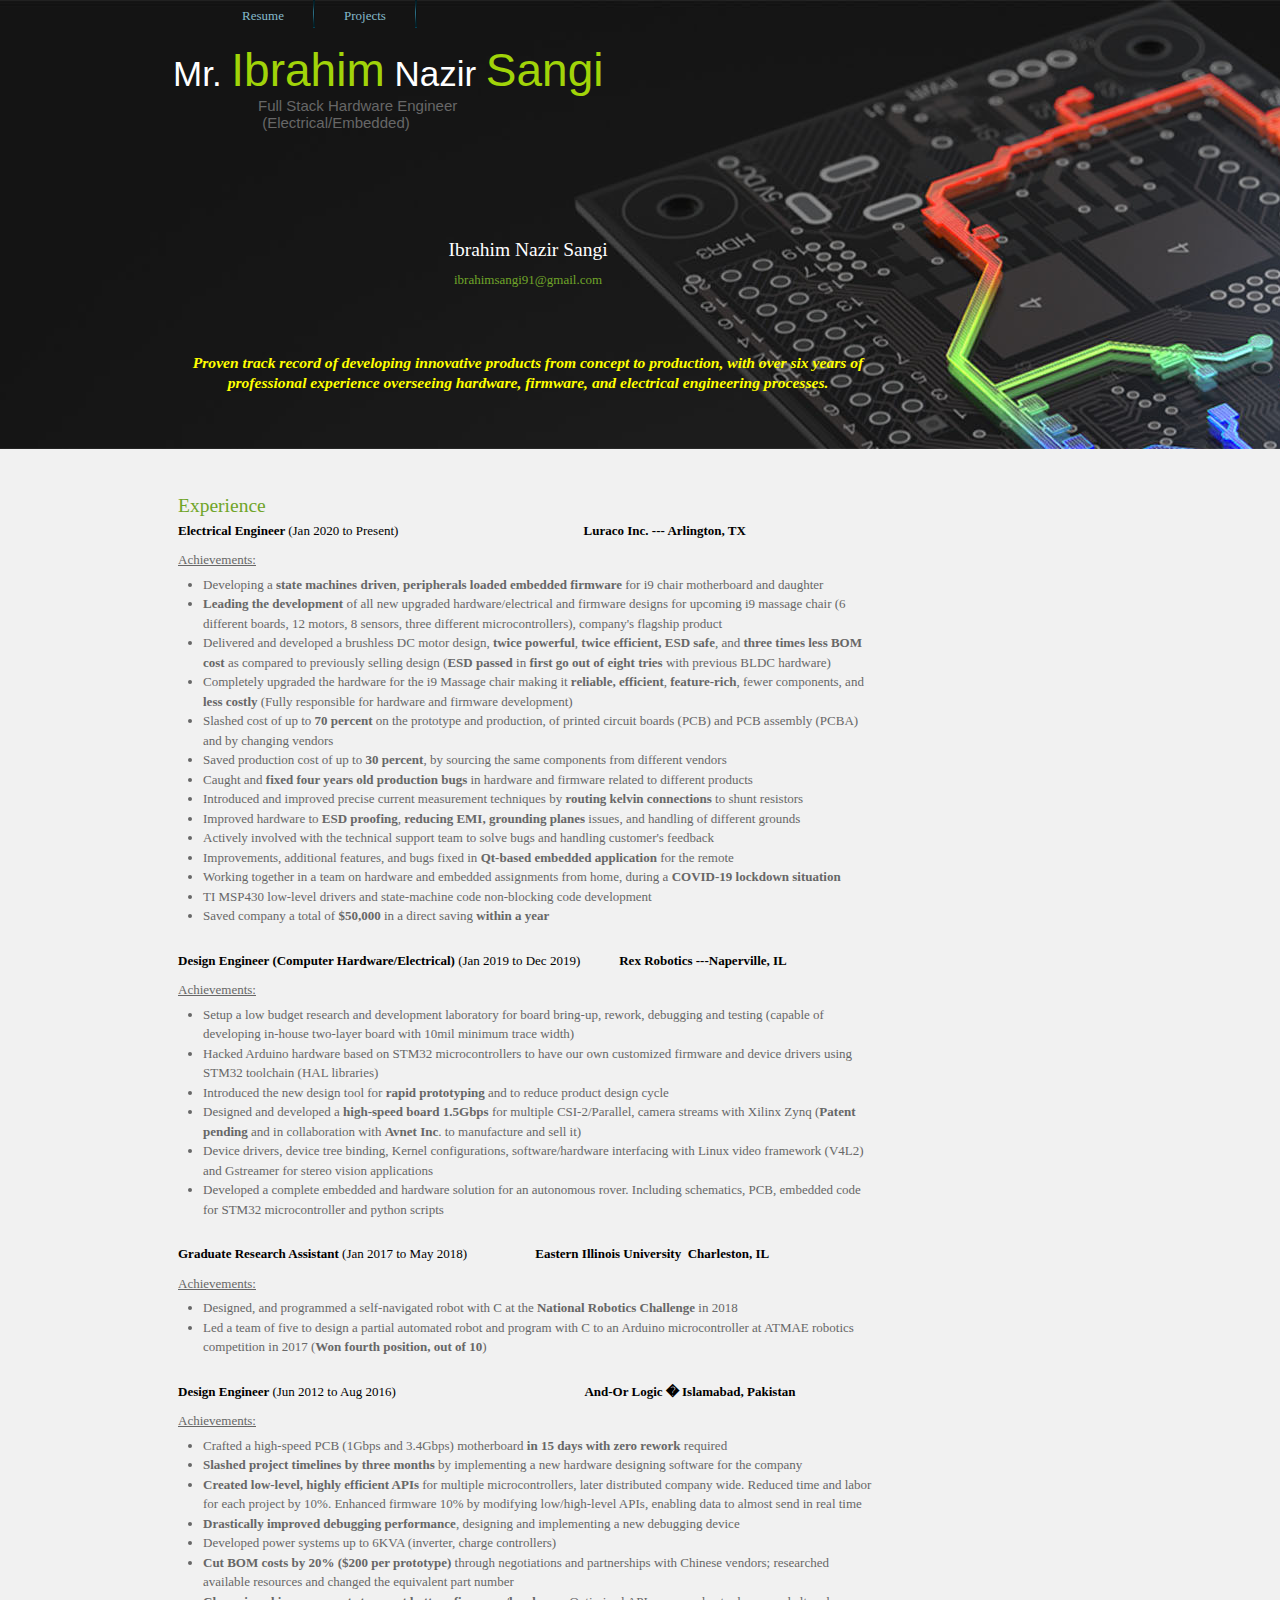
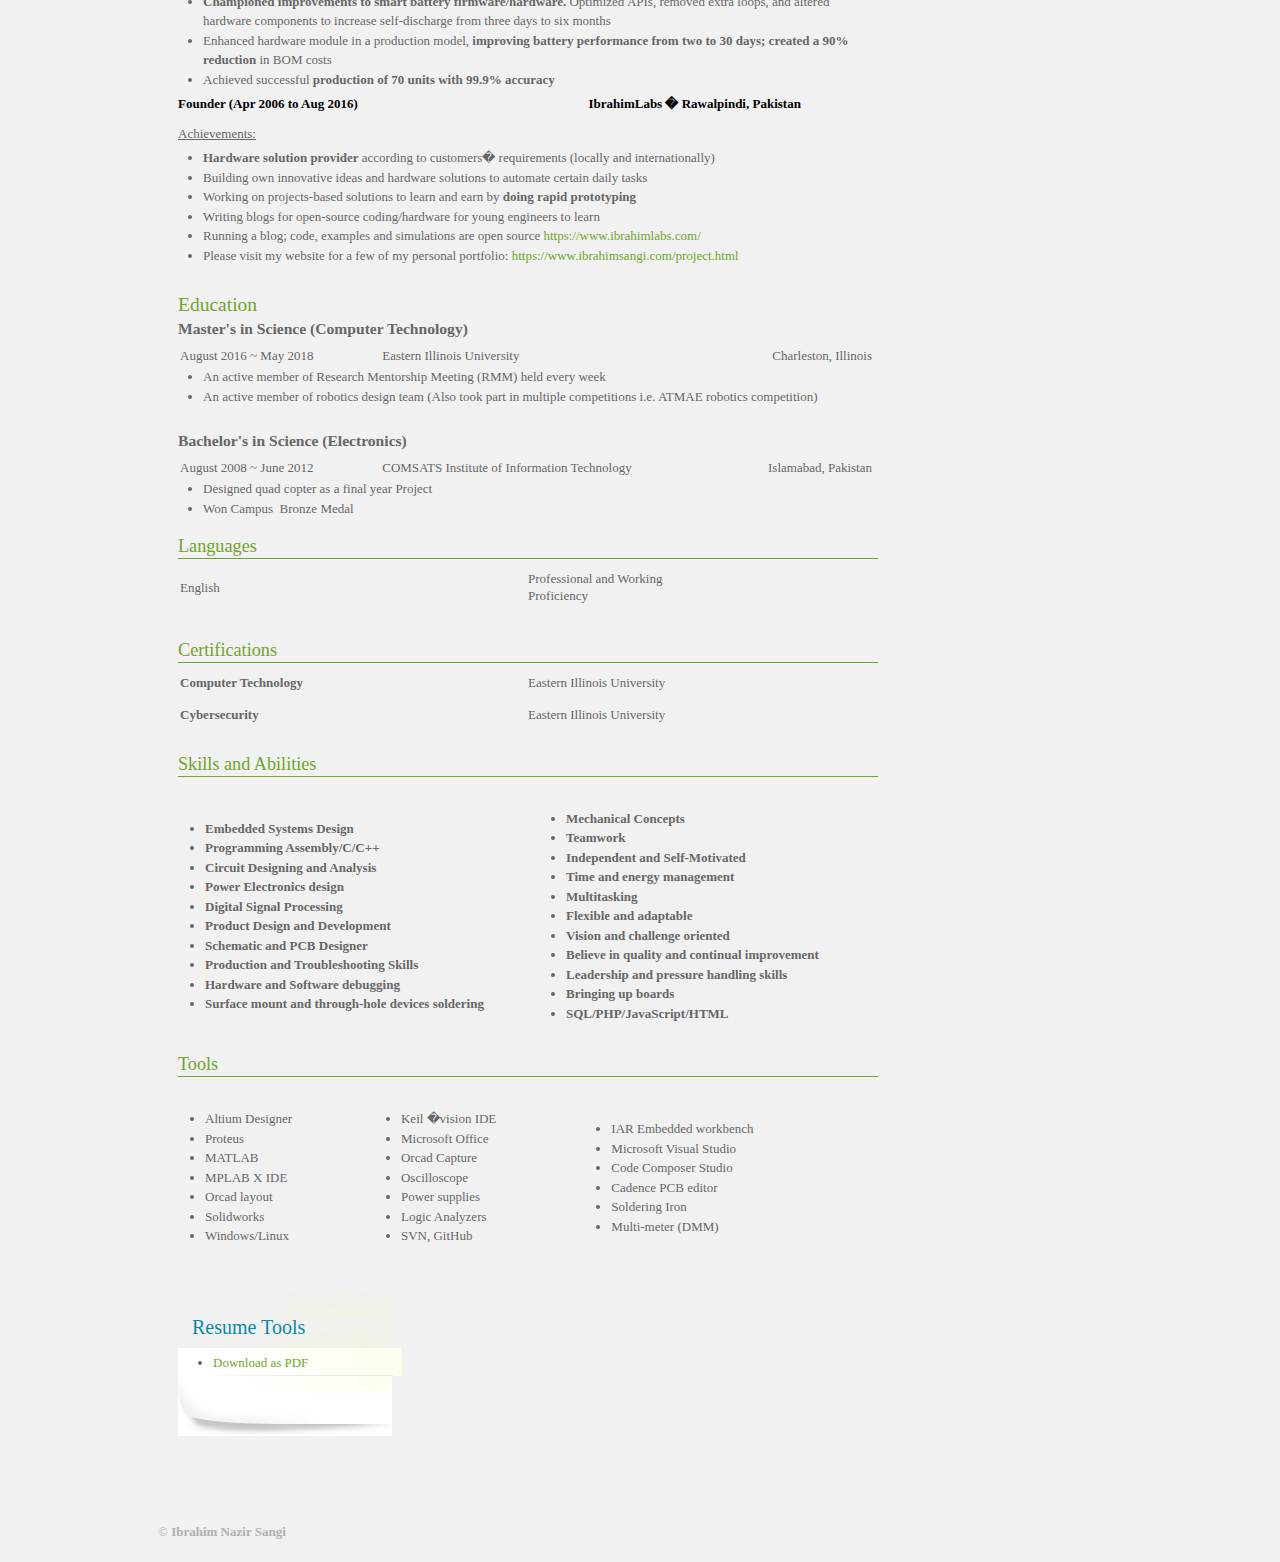
<file: index.html>
<!doctype html>
<html>
	<head>

	<script async src="https://www.googletagmanager.com/gtag/js?id=UA-116935170-1"></script>
	<script>
	  window.dataLayer = window.dataLayer || [];
	  function gtag(){dataLayer.push(arguments);}
	  gtag('js', new Date());

	  gtag('config', 'UA-116935170-1');
	</script>

		<meta charset="utf-8">
		<meta http-equiv="x-ua-compatible" content="ie=edge">
		<title>Ibrahim Sangi</title>
		<meta name="description" content="Welcome to Ibrahim Sangi career website. you can find my resume, profile, work samples and more!" />
		<meta name="keywords" content="Ibrahim sangi" />
		<link rel="stylesheet" type="text/css" href="global.css" />
		<link rel="stylesheet" type="text/css" href="theme.css" />
		<link rel="stylesheet" type="text/css" href="resume-global.css" />
		<link rel="stylesheet" type="text/css" href="index.css" />
		<link rel="stylesheet" type="text/css" media="print" href="print_resume.css" />

	</head>
	<body>
		<div id="container">
			<div id="nav-content">
				<ul id="menus">
					<li class="active"><a href="resume.html">Resume</a></li>
					<li class="inactive"><a href="project.html"><span>Projects</span></a></li>
					</ul>
			</div>
			<div id="header">
				<h1>
					<a id="userhome" href="http://www.ibrahimsangi.com">Mr. Ibrahim 
					Nazir Sangi</a></h1>
				<h2 class="auto-style2">
					Full Stack
					Hardware Engineer</h2>
				<h2 class="auto-style2">
					&nbsp;(Electrical/Embedded)</h2>
			</div>
			<div id="main-wrapper">
				<div id="left">
					<div class="post PrintContent"><style type="text/css">

	.opr-section h2
	{
		display:block !important;
		border-bottom:1px solid;
		font-size: 1.4em;
		padding-bottom:3px;
		margin-bottom: 10px;
	}
	.opr-section p
	{
		margin: 0px 0px 10px 0px !important;
	}

	.contact-info
	{
		text-align:center;
	}
	.contact-info h2
	{
		border-bottom:none;
		font-size: 1.5em;
		margin-bottom: 10px;
	}
	.contact-info address,
	.contact-info p
	{
		margin:0px 0px 5px 0px !important;
	}
	p.opr-item-title
	{
		font-size:1.2em;
	}


	.auto-style1 {
		color: #FFFFFF;
	}


	.auto-style2 {
	text-align: left;
}
.auto-style3 {
	color: #000000;
}


	</style><ul class="opr-resume">
							<li class="opr-section contact-info">
							<h2 class="auto-style1"><span class="auto-style1">Ibrahim Nazir Sangi</span>
							</h2>
							<p><span class="opr-email">
							<a href="mailto:ibrahimsangi91@gmail.com">ibrahimsangi91@gmail.com</a></span></p>
							</li>
						</ul>
						<p>&nbsp;</p>
						<p style= "color: yellow; font-size:120%; height: 79px;" class="contact-info">
						<i><span><strong>Proven track record of developing 
						innovative products from concept to production, with 
						over six years of professional experience overseeing 
						hardware, firmware, and electrical engineering 
						processes.</strong></span></i></p>
						<p>&nbsp;</p>
						<p>&nbsp;</p>
							<h2>Experience</h2>
					</li>
							<ul class="opr-section-item-list">
								<li class="opr-section-item">
								<p class="MsoNormal"><span class="auto-style3">
								<b><span>Electrical Engineer </span></b></span>
								<span><span class="auto-style3">(Jan 2020 to 
								Present)&nbsp; 
								&nbsp;&nbsp;&nbsp;&nbsp;&nbsp;&nbsp;&nbsp;&nbsp;&nbsp;&nbsp;&nbsp;&nbsp;&nbsp;&nbsp;&nbsp;&nbsp;&nbsp;&nbsp;&nbsp;&nbsp;&nbsp;&nbsp;&nbsp;&nbsp;&nbsp;&nbsp;&nbsp;&nbsp;&nbsp;&nbsp;&nbsp;&nbsp;&nbsp;&nbsp;&nbsp;&nbsp;&nbsp;&nbsp;&nbsp;&nbsp;&nbsp;&nbsp;&nbsp;&nbsp;&nbsp;&nbsp;&nbsp;&nbsp;&nbsp;&nbsp;&nbsp;&nbsp;&nbsp;&nbsp;&nbsp;<b>Luraco 
								Inc. --- Arlington, TX</b></span> <o:p></o:p>
								</span></p>
								<div class="opr-description">
									<p><span style="text-decoration: underline;">
									Achievements:</span></p>
									<ul>
										<li><span>Developing a <b>state machines 
										driven</b>, <b>peripherals loaded 
										embedded firmware</b> for i9 chair 
										motherboard and daughter</span></li>
										<li><b><span>Leading the development</span></b><span> 
										of all new upgraded hardware/electrical 
										and firmware designs for upcoming i9 
										massage chair (6 different boards, 12 
										motors, 8 sensors, three different 
										microcontrollers), company's flagship 
										product</span></li>
										<li><span>Delivered and developed a 
										brushless DC motor design, <b>twice 
										powerful</b>, <b>twice efficient, ESD 
										safe</b>, and <b>three times less BOM 
										cost</b> as compared to previously 
										selling design (<b>ESD passed</b> in <b>
										first go out of eight tries</b> with 
										previous BLDC hardware)</span></li>
										<li><span>Completely upgraded the 
										hardware for the i9 Massage chair making 
										it <b>reliable, efficient</b>, <b>
										feature-rich</b>, fewer components, and
										<b>less costly</b> (Fully responsible 
										for hardware and firmware development)</span></li>
										<li><span>Slashed</span><b><span> </span>
										</b><span>cost of up to <b>70 percent</b> 
										on the prototype and production, of 
										printed circuit boards (PCB) and PCB 
										assembly (PCBA) and by changing vendors</span></li>
										<li><span>Saved production cost of up to
										<b>30 percent</b>, by sourcing the same 
										components from different vendors</span></li>
										<li><span>Caught and <b>fixed four years 
										old production bugs</b> in hardware and 
										firmware related to different products</span></li>
										<li><span>Introduced and improved 
										precise current measurement techniques 
										by <b>routing kelvin connections</b> to 
										shunt resistors</span></li>
										<li><span>Improved hardware to <b>ESD 
										proofing</b>, <b>reducing EMI, grounding 
										planes</b> issues, and handling of 
										different grounds</span></li>
										<li><span>Actively involved with the 
										technical support team to solve bugs and 
										handling customer's feedback</span></li>
										<li><span>Improvements, additional 
										features, and bugs fixed in <b>Qt-based 
										embedded application</b> for the remote</span></li>
										<li><span>Working together in a team on 
										hardware and embedded assignments from 
										home, during a <b>COVID-19 lockdown 
										situation</b></span></li>
										<li><span>TI MSP430 low-level drivers 
										and state-machine code non-blocking code 
										development</span></li>
										<li><span>Saved company a total of <b>
										$50,000</b> in a direct saving <b>within 
										a year</b></span></li>
									</ul>
								</div>
								</li>
								<li class="opr-section-item">
								<p class="MsoNormal"><span class="auto-style3">
								<b><span>Design Engineer (Computer 
								Hardware/Electrical) </span></b></span><span>
								<span class="auto-style3">(Jan 2019 to Dec 2019)&nbsp; 
								&nbsp;&nbsp;&nbsp;&nbsp;&nbsp;&nbsp;&nbsp;&nbsp;&nbsp;&nbsp;<b>Rex Robotics ---Naperville, IL</b></span> <o:p></o:p>
								</span></p>
								<div class="opr-description">
									<p><span style="text-decoration: underline;">
									Achievements:</span></p>
									<ul>
										<li><span>Setup a low budget research 
										and development laboratory for board 
										bring-up, rework, debugging and testing 
										(capable of developing in-house 
										two-layer board with 10mil minimum trace 
										width)</span></li>
										<li><span>Hacked Arduino hardware based 
										on STM32 microcontrollers to have our 
										own customized firmware and device 
										drivers using STM32 toolchain (HAL 
										libraries)</span></li>
										<li><span>Introduced the new design tool 
										for <b>rapid prototyping </b>and to 
										reduce product design cycle</span></li>
										<li><span>Designed and developed a <b>
										high-speed board</b> <b>1.5Gbps </b>for 
										multiple CSI-2/Parallel, camera streams 
										with Xilinx Zynq (<b>Patent pending</b> 
										and in collaboration with <b>Avnet Inc</b>. 
										to manufacture and sell it)</span></li>
										<li><span>Device drivers, device tree 
										binding, Kernel configurations, 
										software/hardware interfacing with Linux 
										video framework (V4L2) and Gstreamer for 
										stereo vision applications</span></li>
										<li><span>Developed a complete embedded 
										and hardware solution for an autonomous 
										rover. Including schematics, PCB, 
										embedded code for STM32 microcontroller 
										and python scripts</span></li>
									</ul>
								</div>
								</li>
								<li class="opr-section-item">
								<p class="MsoNormal"><span class="auto-style3">
								<b><span>Graduate Research Assistant </span></b>
								</span><span><span class="auto-style3">(Jan 2017 
								to May 2018)&nbsp;&nbsp;&nbsp;&nbsp;&nbsp;&nbsp;&nbsp;&nbsp;&nbsp;&nbsp;&nbsp;&nbsp;&nbsp;&nbsp;&nbsp;&nbsp;&nbsp;&nbsp;&nbsp;&nbsp;
								<b>Eastern Illinois University&nbsp; Charleston, 
								IL</b></span> <o:p></o:p></span></p>
								<div class="opr-description">
									<p><span style="text-decoration: underline;">
									Achievements:</span></p>
									<ul>
										<li><span>Designed, and programmed a 
										self-navigated robot with C at the <b>
										National Robotics Challenge</b> in 2018
										</span></li>
										<li><span>Led a team of five to design a 
										partial automated robot and program with 
										C to an Arduino microcontroller at ATMAE 
										robotics competition in 2017 (<b>Won 
										fourth position, out of 10</b>)</span></li>
									</ul>
								</div>
								</li>
								<li class="opr-section-item">
								<p class="auto-style3"><b><span>Design Engineer
								</span></b><span>(Jun 2012 to Aug 2016)&nbsp;&nbsp;&nbsp;&nbsp;&nbsp;&nbsp;&nbsp;&nbsp;&nbsp;&nbsp;&nbsp;&nbsp;&nbsp;&nbsp;&nbsp;&nbsp;&nbsp;&nbsp;&nbsp;&nbsp;&nbsp;&nbsp;&nbsp;&nbsp;&nbsp;&nbsp;&nbsp;&nbsp;&nbsp;&nbsp;&nbsp;&nbsp;&nbsp;&nbsp;&nbsp;&nbsp;&nbsp;&nbsp;&nbsp;&nbsp;&nbsp;&nbsp;&nbsp;&nbsp;&nbsp;&nbsp;&nbsp;&nbsp;&nbsp;&nbsp;&nbsp;&nbsp;&nbsp;&nbsp;&nbsp;&nbsp;&nbsp;
								<b>And-Or Logic � Islamabad, Pakistan</b><o:p></o:p></span></p>
								<div class="opr-description">
									<p><span style="text-decoration: underline;">
									Achievements:</span></p>
									<ul>
										<li><span>Crafted a high-speed PCB 
										(1Gbps and 3.4Gbps) motherboard <b>in 15 
										days with zero rework</b> required</span></li>
										<li><b><span>Slashed project timelines 
										by three months</span></b><span> by 
										implementing a new hardware designing 
										software for the company</span></li>
										<li><b><span>Created low-level, highly 
										efficient APIs</span></b><span> for 
										multiple microcontrollers, later 
										distributed company wide. Reduced time 
										and labor for each project by 10%. 
										Enhanced firmware 10% by modifying 
										low/high-level APIs, enabling data to 
										almost send in real time</span></li>
										<li><b><span>Drastically improved 
										debugging performance</span></b><span>, 
										designing and implementing a new 
										debugging device</span></li>
										<li><span>Developed power systems up to 
										6KVA (inverter, charge controllers)</span></li>
										<li><b><span>Cut BOM costs by 20% ($200 
										per prototype)</span></b><span> through 
										negotiations and partnerships with 
										Chinese vendors; researched available 
										resources and changed the equivalent 
										part number</span></li>
										<li><b><span>Championed improvements to 
										smart battery firmware/hardware. </span>
										</b><span>Optimized APIs, removed extra 
										loops, and altered hardware components 
										to increase self-discharge from three 
										days to six months</span></li>
										<li><span>Enhanced hardware module in a 
										production model, <b>improving battery 
										performance from two to 30 days; created 
										a 90% reduction</b> in BOM costs</span></li>
										<li><span>Achieved successful <b>
										production of 70 units with 99.9% 
										accuracy</b></span></li>
									</ul>
									<p class="auto-style3"><b><span>Founder
									</span></b><span><b>(Apr 2006 to Aug 2016)&nbsp;&nbsp;&nbsp;&nbsp;&nbsp;&nbsp;&nbsp;&nbsp;&nbsp;&nbsp;&nbsp;&nbsp;&nbsp;&nbsp;&nbsp;&nbsp;&nbsp;&nbsp;&nbsp;&nbsp;&nbsp;&nbsp;&nbsp;&nbsp;&nbsp;&nbsp;&nbsp;&nbsp;&nbsp;&nbsp;&nbsp;&nbsp;&nbsp;&nbsp;&nbsp;&nbsp;&nbsp;&nbsp;&nbsp;&nbsp;&nbsp;&nbsp;&nbsp;&nbsp;&nbsp;&nbsp;&nbsp;&nbsp;&nbsp;&nbsp;&nbsp;&nbsp;&nbsp; 
									&nbsp;&nbsp;&nbsp;&nbsp;&nbsp;&nbsp;&nbsp;&nbsp;&nbsp;&nbsp;&nbsp;&nbsp;&nbsp;&nbsp;&nbsp;&nbsp;&nbsp;IbrahimLabs � Rawalpindi, 
									Pakistan<o:p></o:p></b></span></p>
								<div class="opr-description">
									<p><span style="text-decoration: underline;">
									Achievements:</span></p>
									<ul>
										<li><b><span>Hardware solution provider</span></b><span> 
										according to customers� requirements 
										(locally and internationally)</span></li>
										<li><span>Building own innovative ideas 
										and hardware solutions to automate 
										certain daily tasks</span></li>
										<li><span>Working on projects-based 
										solutions to learn and earn by <b>doing 
										rapid prototyping</b></span></li>
										<li><span>Writing blogs for open-source 
										coding/hardware for young engineers to 
										learn</span></li>
										<li><span>Running a blog; code, examples 
										and simulations are open source
										<a href="https://www.ibrahimlabs.com/">
										https://www.ibrahimlabs.com/</a></span></li>
										<li><span>Please visit my website for a 
										few of my personal portfolio:
										<a href="https://www.ibrahimsangi.com/project.html">
										https://www.ibrahimsangi.com/project.html</a></span></li>
									</ul>
									<p>&nbsp;</p>
								</div>
								</div>
								<h2>Education</h2>
								<ul class="opr-section-item-list">
									<li class="opr-section-item">
									<p class="opr-item-title"><span>Master's in Science (Computer Technology)</span></p>
									<table>
										<tr>
											<td class="opr-date" style="height: 19px; width: 197px;">
											August 2016 ~ May 2018</td>
											<td class="opr-cooperate" style="height: 19px; width: 319px;">&nbsp;Eastern 
										Illinois University</td>
											<td class="opr-location" style="height: 19px">Charleston, Illinois</td>
										</tr>
									</table>
									<div class="opr-description">
										<ul>
											<li><span>An active member of Research 
										Mentorship Meeting (RMM) held every week</span></li>
											<li><span>An active member of robotics 
										design team (Also took part in multiple 
										competitions i.e. ATMAE robotics 
										competition)</span></li>
										</ul>
									</div>
									</li>
									<li class="opr-section-item">
									<p class="opr-item-title"><span>Bachelor's in Science (Electronics)&nbsp;
									</span></p>
									<table>
										<tr>
											<td class="opr-date" style="height: 19px; width: 197px;">August 
										2008 ~ June 2012</td>
											<td class="opr-cooperate" style="height: 19px; width: 319px;">&nbsp;COMSATS 
										Institute of Information Technology </td>
											<td class="opr-location" style="height: 19px">Islamabad, Pakistan</td>
										</tr>
									</table>
									<div class="opr-description">
										<ul>
											<li><span>Designed quad copter as a final 
										year Project</span></li>
											<li>Won Campus&nbsp; Bronze Medal</li>
										</ul>
									</div>
									</li>
								</ul>
								</li>
								<li class="opr-section">
								<h2>Languages</h2>
								<table class="opr-item-tabled">
									<tr>
										<th>English</th>
										<td>Professional and Working Proficiency</td>
										<td></td>
									</tr>
								</table>
								</li>
								<li class="opr-section">
								<h2>Certifications</h2>
								<ul class="opr-section-item-list">
									<li class="opr-section-item">
									<table>
										<tr>
											<th class="opr-certification-name" style="height: 17px">Computer Technology 
											</th>
											<td class="opr-certification-company" style="height: 17px">Eastern Illinois University</td>
											<td class="opr-certification-date" style="height: 17px">&nbsp;</td>
										</tr>
									</table>
									<table>
										<tr>
											<th class="opr-certification-name" style="height: 17px">Cybersecurity 
											</th>
											<td class="opr-certification-company" style="height: 17px">Eastern Illinois University</td>
											<td class="opr-certification-date" style="height: 17px">&nbsp;</td>
										</tr>
									</table>
									</li>
								</ul>
								</li>
								<li class="opr-section">
								<ul class="opr-section-item-list">
									<li class="opr-section">
									<h2>Skills and Abilities</h2>
									</li>
									<li class="opr-section-item">
									<div class="opr-description">
										<table style="width: 100%">
											<tr>
												<td style="width: 359px">
												<ul>
													<li><b><span>Embedded Systems 
												Design</span></b></li>
													<li><b><span>Programming 
												Assembly/C/C++</span></b></li>
													<li><b><span>Circuit Designing and 
												Analysis</span></b></li>
													<li><b><span>Power Electronics 
												design</span></b></li>
													<li><b><span>Digital Signal 
												Processing</span></b></li>
													<li><b><span>Product Design and 
												Development</span></b></li>
													<li><b><span>Schematic and PCB 
												Designer</span></b></li>
													<li><b><span>Production and 
												Troubleshooting Skills</span></b></li>
													<li><b><span>Hardware and Software 
												debugging</span></b></li>
													<li><b><span>Surface mount and 
												through-hole devices soldering</span></b></li>
												</ul>
												</td>
												<td>
												<ul>
													<li><b><span>Mechanical Concepts</span></b></li>
													<li><b><span>Teamwork</span></b></li>
													<li><b><span>Independent and 
												Self-Motivated</span></b></li>
													<li><b><span>Time and energy 
												management</span></b></li>
													<li><b><span>Multitasking</span></b></li>
													<li><b><span>Flexible and adaptable</span></b></li>
													<li><b><span>Vision and challenge 
												oriented</span></b></li>
													<li><b><span>Believe in quality and 
												continual improvement</span></b></li>
													<li><b><span>Leadership and pressure 
												handling skills</span></b></li>
													<li><b><span>Bringing up boards</span></b></li>
													<li><b>SQL/PHP/JavaScript/HTML</b></li>
												</ul>
												</td>
											</tr>
										</table>
									</div>
									</li>
									<li class="opr-section">
									<h2>Tools</h2>
									</li>
									<li class="opr-section-item">
									<div class="opr-description">
										<table style="width: 100%">
											<tr>
												<td>
												<ul>
													<li><span>Altium Designer</span></li>
													<li><span>Proteus</span></li>
													<li><span>MATLAB</span></li>
													<li><span>MPLAB X IDE</span></li>
													<li><span>Orcad layout</span></li>
													<li><span>Solidworks</span></li>
													<li>Windows/Linux</li>
												</ul>
												</td>
												<td>
												<ul>
													<li><span>Keil �vision IDE</span></li>
													<li><span>Microsoft Office</span></li>
													<li><span>Orcad Capture</span></li>
													<li><span>Oscilloscope</span></li>
													<li><span>Power supplies</span></li>
													<li><span>Logic Analyzers</span></li>
													<li>SVN, GitHub</li>
												</ul>
												</td>
												<td>
												<ul>
													<li><span>IAR Embedded workbench</span></li>
													<li><span>Microsoft Visual Studio</span></li>
													<li><span>Code Composer Studio</span></li>
													<li><span>Cadence PCB editor</span></li>
													<li><span>Soldering Iron</span></li>
													<li><span>Multi-meter (DMM)</span></li>
												</ul>
												</td>
											</tr>
										</table>
									</div>
									</li>
								</ul>
								<li style="page-break-after:always;" class="page-break">&nbsp;</li>
							</ul>
						<div id="widget-resumes" class="widget categorylist">
							<h4>&nbsp;</h4>
							<h4>Resume Tools</h4>
							<div class="content">
								<ul style="margin-left:0">
									<li>
									<a title="Export to PDF" href="resume.pdf?referer=resume&amp;type=pdf" target="_self">Download as PDF</a></li>
								</ul>
							</div>
						</div>
					</div>
				</div>
			</div>
			<div id="footer">
				&copy;<b> Ibrahim Nazir Sangi</b></div>
		</div>
	  <script type="text/javascript">
	  window.onload = function(){
		var obj = document.getElementById("userhome");
		var str = obj.innerHTML;
		obj.innerHTML = '';
		var lst = str.split(' ');
		for (i = 0; i < lst.length; i++) {
		  if (i !== 0) obj.innerHTML += ' ';
		  if (parseInt(i % 2)) obj.innerHTML += '<span class="green">' + lst[i] + "</span>";
		  else obj.innerHTML += lst[i];
		}
	  };
	  
	  (function(i,s,o,g,r,a,m){i['GoogleAnalyticsObject']=r;i[r]=i[r]||function(){
      (i[r].q=i[r].q||[]).push(arguments)},i[r].l=1*new Date();a=s.createElement(o),
      m=s.getElementsByTagName(o)[0];a.async=1;a.src=g;m.parentNode.insertBefore(a,m)
      })(window,document,'script','//www.google-analytics.com/analytics.js','ga');
      ga('create', 'UA-25904092-1', 'auto');
      ga('send', 'pageview');
	  
	  </script>
	</body>


</html>
</file>
<file: global.css>
﻿.PrintContent { min-height:450px; }
#contact_form .tbx { margin-right:11px !important; }
.not-valid { border-color:Red !important; }
li.selected { font-weight: bold; }

.clearfix
{
    zoom: 1;
}
.clearfix:before, .clearfix:after {
    clear: both;
    content: ".";
    display: block;
    font-size: 0;
    height: 0;
    line-height: 0;
    overflow: hidden;
    visibility: hidden;
    width: 0;
}

form.protected h3
{
    font-size:1.3em;
    margin-bottom:20px;
    padding-left:0px !important;
}
form.protected label
{
    display:block !important;
    line-height:20px !important;
    height: 20px !important;
    padding-bottom:5px;    
}
form.protected span
{
    padding-left:10px;
    color:Red;
}
</file>
<file: theme.css>
﻿*{margin: 0; padding: 0;}
body{
	background: #F1F1F1 url('Img/bg.jpg') no-repeat center
top;
	font-family: "Georgia", "Lucida Grande";
	font-size: 13px;
	color: #676767;
	line-height: 150%;
<<<<<<< HEAD
=======
	background-color: #F1F1F1;
>>>>>>> parent of bf38d25... 1
}
.inv{display: block; visibility: hidden;}
p{padding: 5px 0;}
#doc_side p {padding: 0 !important;}
a{text-decoration: none; color: #70a529;}
a:hover{color: #0989ae;}
.alignright{float: right;}
.alignleft{float: left;}
.aligncenter{
	display: block;
	margin: 0 auto;
}

img{
	width: 100%;
	height: auto;

	border: 0px;
}

.entry img{
	margin-right: 10px;
	padding: 5px;
	background-color: #eee;
	border: 1px solid #ddd;
}
#container{
	width: 964px;
	margin: 0 auto;
	text-align: left;
	position: relative;
}
#theImage
{
	width: 100%;
	height: auto;
	
}
#movie
{
	
	}
#web-20{
	width: 95px;
	height: 98px;
	position: absolute;
	background: url(../Img/web20.png) no-repeat 0 0;
	right: -43px;
	top: 153px;
	z-index: 100;
}
#nav-content{
	width: 964px;
	height: 28px;
}
#menus{
	height: 28px;
	padding-left: 55px;
	overflow: hidden;
}
#menus li{
	list-style-type: none;
	width: 100px;
	height: 28px;
	background: url('Img/navlist-bg.gif') no-repeat right top;
	padding-right: 2px;
	text-align: center;
	float: left;
}
#menus li a{
	width: 100px;
	height: 22px;
	display: block;
	color: #85bacb;
	padding-top: 6px;
	text-decoration: none;
}
#menus li a:hover{
	color: #fff;
	background: url(../Img/navlist-hover.png) no-repeat 0 0;
}
#menus .current_page_item a, #menus .current_page_item a:hover{
	width: 100px;
	height: 22px;
	display: block;
	color: #fff;
	background: url(../Img/navlist-hover.png) no-repeat 0 0;
	padding-top: 6px;
	text-decoration: none;
}
#search{
	position: absolute;
	right: 20px;
	top: 10px;
}
#searchform{
	width: 230px;
	overflow: hidden;
}
#searchform input{float: left;}
#searchform .keyword{
	width: 160px;
	height: 17px;
	border: 1px solid #C5B26D;
	color: #796a4b;
	padding-top: 3px;
	background-color: transparent;
}
#searchform #searchsubmit{
	width: 54px;
	height: 16px;
	background: url(../Img/search.gif) no-repeat 0 0;
	border: 0;
	cursor: pointer;
	margin-left: 5px;
}
#contact_form input[type=text], #contact_form input[type=password], #contact_form textarea {
	border: 1px solid #C5B26D;
	color: #796a4b;
	padding: 5px;
	background-color: transparent;
}
#contact_form input[type=submit] {
    border: 1px solid #C5B26D;
    margin-left: 0px;
    padding: 4px 8px;
}
#header{
	width: 964px;
	height: 124px;
}
#header h1{
	font: 35px Georgia, Verdana, Arial;
	font-weight: normal;
	color: #fff;
	padding: 15px 0 0 15px;
	white-space: nowrap;
    overflow: hidden;
    display: block;
}

#header h1 span.green
{
    font: 46px Georgia, Verdana, Arial;
    color: #a1d409;
    }

#header h1 a
{
	text-decoration: none; 
	color: #fff;
	}
#header h1 a:hover
{
	text-decoration: none; 
	color: #a1d409;
	}

#header h2{
	font: 15px Georgia, Verdana, Arial;
	font-weight: normal;
	padding: 0px 0 0 100px;
	margin-top:0px;
}


#description{
	width: 860px;
	color: #fff;
	display: block;
	font-size: 16px;
	padding-left: 40px;
	text-transform: lowercase;
	z-index: 100;
}
#sub-nav{
	width: 964px;
	height: 56px;
}
#sub-nav .rss{
	width: 70px;
	height: 56px;
	display: block;
	background: url(../Img/rss.jpg) no-repeat 0 0;
	margin-left: 18px;
}
#sub-nav .rss:hover{background: url(../Img/rss.jpg) no-repeat 0 -56px;}

#main-wrapper{
	width: 964px;
	padding-top: 50px;
	overflow: hidden;
}
#left{
	width: 700px;
	padding: 0 20px 30px 20px;
	float: left;
}
/*
#left ul, #left ol{
	margin: 5px 0 20px 20px;
	padding: 0;
}*/
#left h2{
	font-weight: normal;
	color: #70a529;
}
#left h2 a{color: #70a529; text-decoration: none;}
#left h2 a:hover{color: #777; text-decoration: none;}
#left h3{
	font-size: 20px;
	font-weight: normal;
	color: #0989ae;
	padding-top: 15px;
}
.meta-data{
	width: 700px;
	height: 23px;
	color: #b5b5b5;
	font-size: 14px;
}
.meta-data .auth-date{
	width: 571px;
	float: left;
	background: url(../Img/star.gif) no-repeat 0 4px;
	padding-left: 18px;
	padding-top: 4px;
}
.meta-data .comments-no{
	width: 47px;
	height: 23px;
	display: block;
	background: url(../Img/comments-no.gif) no-repeat 0 0;
	color: #fff;
	font-size: 16px;
	text-align: center;
	float: left;
}
.meta-data .comments-no a{text-decoration: none; color: #fff;}
.entry{
	width: 700px;
	border-bottom: 1px solid #eee;
	padding-bottom: 15px;
	margin-bottom: 15px;
}
#post-links{
	width: 700px;
	position: relative;
}
.prev-entries{
	position: absolute;
	left: 0;
	top: 0;
}
.prev-entries a{
	width: 66px;
	height: 12px;
	line-height: 12px;
	display: block;
	background: url(../Img/prev.gif) no-repeat 0 0;
	text-indent: -9999px;
}
.prev-entries a:hover{background: url(../Img/prev.gif) no-repeat 0 -12px;}
.next-entries{
	position: absolute;
	right: 0;
	top: 0;
}
.next-entries a{
	width: 36px;
	height: 13px;
	line-height: 13px;
	display: block;
	background: url(../Img/next.gif) no-repeat 0 0;
	text-indent: -9999px;
}
.next-entries a:hover{background: url(../Img/next.gif) no-repeat 0 -13px;}

#commentlist{width: 700px; padding: 10px 0 20px 0;}
#commentlist div{
	width: 700px;
	list-style-type: none;
	padding-bottom: 10px;
	margin-bottom: 10px;
	border-bottom: 1px solid #eee;
}
.gravatar
{
    padding-right:10px;
}

#commentPreview div{
	width: 700px;
	list-style-type: none;
	padding-bottom: 10px;
	margin-bottom: 10px;
	border-bottom: 1px solid #eee;
	border-top: 1px solid #eee;
}

#right{
	width: 224px;
	padding-top: 55px;
	float: left;
}
.widget{
	width: 214px;
	padding-bottom: 60px;
	margin-bottom: 20px;
	background: url(../Img/sdb-bg.gif) no-repeat left bottom;
}
.widget .content{

	background: transparent url(../Img/sdb-ul.gif) repeat-y scroll 0 0;
}


.widget h4{
	font-size: 20px;
	font-weight: normal;
	color: #0989ae;
	padding-left: 14px;
	background: url(../Img/sdb-title.png) no-repeat right bottom;
	padding-bottom:10px;
}
.widget ul{
	width: 224px;
	background: url(../Img/sdb-ul.gif) repeat-y 0 0;
}
.widget ul li{
	list-style-type: none;
	width: 180px;
	padding-bottom: 4px;
	background: url(../Img/sdb-li.gif) no-repeat right bottom;
}
.widget ul li a{
	width: 175px;
	display: block;
	color: #70a529;
	padding-top: 5px;
	padding-left: 0px;
	text-decoration: none;
}
.widget ul li a:hover{color: #777; }
.widget ul .recentcomments{
	height: 24px;
	padding-top: 10px;
	padding-left: 14px;
}
.widget ul .recentcomments a:hover{background: transparent;}

.center{width: 224px; text-align: center; background: url(../Img/sdb-ul.gif) repeat-y 0 0;}
#wp-calendar, #wp-calendar caption{margin: 10px auto 0 auto;}
#wp-calendar td{padding: 0 5px;}

#footer{
	clear: both;
	color: #b0b0b0;
	width: 964px;
	margin-top: 30px;
	padding: 5px 0 20px 0;
	border-top: 1px solid #eee;
}
#footer a{color: #b0b0b0; text-decoration: none;}
#footer a:hover{text-decoration: underline;}
#footer .check{color: #bed678;}

/************************************/
.post
{
    margin-top:40px;
    margin-bottom:20px;
    }

.post h1
{
font-size:24px;
font-weight:normal;
    
}

.post h1 a:hover
{
color:#777777;
text-decoration:none;
}

#blogroll ul.xoxo
{
    padding-left:14px;
    }

#blogroll ul.xoxo li {
background:transparent url(../Img/sdb-li.gif) no-repeat scroll right bottom;
height:auto;
list-style-type:none;
padding-bottom:0px;
width:214px;
min-height:24px;
display:block;
}

#blogroll ul.xoxo li a 
{
    display:inline;
    padding-left:0px;
    height:24px;
}

#blogroll ul li a img 
{
    display:inline;    
    padding-right:4px;
    padding-top:10px;
}


#blogroll ul.xoxo li ul li a
{   
color:#70A529;
display:block;
height:24px;
padding-left:28px;
padding-top:10px;
text-decoration:none;
width:210px;
}

.calendar .content 
{
    padding-left:24px;
    background: transparent url(../Img/sdb-ul.gif) repeat-y scroll 0 0;
}
    
.calendar .weekend {
	background-color: #F1F1F1;
}
/*sdb-hover.gif*/

.textbox .content 
{
    padding:8px 0 0 14px;
}

.monthlist .content 
{
    padding:8px 0 0 14px;
}

#recentComments li
{
    height:auto;
    }

#recentComments li a {
color:#70A529;
display:block;
padding-left:14px;
padding-top:10px;
text-decoration:none;
width:224px;
height:auto;    
}

#categorylist li {
color:#70A529;
display:block;
padding-top:10px;
text-decoration:none;
width:224px;
height:24px; 
}


#categorylist li a {
color:#70A529;
display:inline;
padding-top:10px;
text-decoration:none;
width:224px;
height:auto;    
}

#categorylist li a:hover {
background:transparent url(../Img/sdb-hover.gif) no-repeat scroll 0 0;
color:#777777;
}

#ShareLinkList li {
color:#70A529;
display:block;
padding-left:14px;
padding-top:10px;
text-decoration:none;
width:224px;
height:24px; 
}


#ShareLinkList li a {
color:#70A529;
display:inline;
padding-left:5px;
padding-top:10px;
text-decoration:none;
width:224px;
height:auto;    
}

#ShareLinkList li a:hover {
background:transparent url(../Img/sdb-hover.gif) no-repeat scroll 0 0;
color:#777777;
}

div.widget a.delete {
    float:right;
    margin-left:5px;
    margin-right:4px;
    text-decoration:none;
    z-index:1;
}

div.widget a.edit {
    float:right;
    margin-right:4px;
    text-decoration:none;
    z-index:1;
}


/*----------------------------
				 Tag cloud
----------------------------*/

.tagcloud {
	margin-bottom: 10px;
	white-space: normal;
}

.tagcloud .content 
{
    padding:10px 0 0 14px;
}

.tagcloud ul li
{
    background:transparent ;
}

.tagcloud ul li a 
{
    display: inline;
    padding-left:0;
}

.tagcloud li {
	display: inline;
}

.tagcloud a {
	margin-right: 3px;
	display: inline;
}

.tagcloud a.biggest {
	font-size: 19px;
}

.tagcloud a.big {
	font-size: 17px;
}

.tagcloud a.medium {
	font-size: 14px;
}

.tagcloud a.small {
	font-size: 12px;
}

.tagcloud a.smallest {
	font-size: 10px;
}

/*----------------------------
					 Page
----------------------------*/

#page {
	margin-bottom: 20px;
	line-height: 17px;
}

#page h1 {
	margin: 3px 0 10px 0;
}

#page #admin {
	border-top: 1px solid silver;
	margin-top: 10px;
	padding: 5px 0;
}

/*----------------------------
					Star rater
----------------------------*/


.rating{
	margin-bottom: 10px;
}

.rating p{
	display: inline;
	position: relative;
	top: 14px;
	left: 75px;
}

.star-rating {
	position: relative;
	width: 125px;
	height: 25px;
	overflow: hidden;
	list-style: none;
	margin: 0;
	padding: 0;
	background-position: left top;
}

.star-rating li {
	display: inline;
}

.star-rating a, .star-rating .current-rating {
	position: absolute;
	top: 0;
	left: 0;
	text-indent: -1000em;
	height: 25px;
	line-height: 25px;
	outline: none;
	overflow: hidden;
	border: none;
}

.star-rating a:hover, .star-rating a:active, .star-rating a:focus {
	background-position: left bottom;
}

.star-rating a.one-star {
	width: 20%;
	z-index: 6;
}

.star-rating a.two-stars {
	width: 40%;
	z-index: 5;
}

.star-rating a.three-stars {
	width: 60%;
	z-index: 4;
}
.star-rating a.four-stars {
	width: 80%;
	z-index: 3;
}
.star-rating a.five-stars {
	width: 100%;
	z-index: 2;
}
.star-rating .current-rating {
	z-index: 1;
	background-position: left center;
}

/* smaller star */
.small-star {
	width: 50px;
	height: 10px;
}
.small-star, .small-star a:hover, .small-star a:active, .small-star a:focus, .small-star .current-rating {
	background-image: url(../Img/star_small.html);
	line-height: 10px;
	height: 10px;
}

#addcomment {
color:#0989AE;
font-size:20px;
font-weight:normal;
padding-top:15px;
}

.commentForm {
	padding: 5px;
}

.commentForm label {
	float: left;
	display: block;
	width: 80px;
	margin-top: 4px;
}

.commentForm input {
	width: 300px;
	margin:5px 0;
	border:1px solid #CCCCCC;
}

.commentForm select {
	margin:5px 0;
	border:1px solid #CCCCCC;
}

.commentForm textarea {
	width: 100%;
	height: 150px;
	border:1px solid silver;
}

#btnSaveAjax {
background:transparent url(../Img/send.gif) no-repeat scroll 0 0;
border:0 none;
cursor:pointer;
height:28px;
width:76px;
color:transparent ;
}

#commentMenu{
	padding: 0;
	margin:0;
	clear:both;
}

#commentMenu li{
	float:left;
	border:1px solid silver;
	border-bottom: transparent;
	margin:0;
	list-style:none;
	margin-right:5px;
	padding: 3px 8px;	
	cursor:pointer;
	position:relative;
	top: 2px;
	background:#d8d8d8;
}

#commentMenu li.selected{
	background:white;
	border-bottom:1px solid white;
}

#commentPreview{
	display:none;
	clear:both;
	min-height: 150px;
}

.success {
	color: green;
	font-weight: bold;
}

.commentForm .bbcode {
    font-size:10px;
    float:right;
    position:relative;
    top:20px;
    padding: 3px;
}

.bbcode a {
    margin: 1px;
    padding: 1px 3px 1px 3px;
    background: #fff;
    border: 1px solid #ccc;
}

/*----------------------------
					Archive
----------------------------*/


#archive h1 {
	margin: 0;
	border-bottom: 1px dashed #70A529;
	padding-bottom: 9px;
		margin-top: 0;
	color:#70A529;
	font-weight:normal;
}

#archive h2 {
	border-bottom: 1px solid #70A529;
	padding-bottom: 4px;
	font-size: 12px;
	margin-bottom: 10px;
	margin-top:10px;
}

#archive h2 img {
	margin-right: 3px;
}

#archive ul {
	list-style-type: square;
	margin: 0 10px;
	padding: 10px;
}

#archive ul li {
	margin-right: 20px;
}

#archive table{
	width: 100%;	
	border-collapse: collapse;
}

#archive table td, #archive table th{
	text-align:left;
}

#archive table td{
	text-align:left;
	border-bottom: 1px solid #70A529;
	padding: 2px 0;
}

#archive .date{
	width: 70px;
}

#archive .comments{
	width: 70px;
	text-align: center;
}

#archive .rating{
	width: 70px;
	text-align: center;
}

/*----------------------------
				Search page
----------------------------*/

#searchpage{
	margin-bottom: 30px;
}

#searchpage input#q{
	width: 300px;
}

#searchpage input#comment{
	clear: both;
}

.searchresult{
	margin-bottom: 20px;
}

.searchresult a{
	font-weight: bold;
}

.searchresult span.text{
	clear: both;
	display: block;
	margin: 3px 0;
}

.searchresult span.type{
	display: block;
}

.searchresult span.url{
	color: Gray;
}

.searchpage ul.paging{
 list-style-type: none;
 margin:0px;
 margin-bottom: 20px;
 padding:0px;
}

.searchpage ul.paging li{
 display: inline;
 border: 1px solid gray; 
 background: #f1f1f1;
 margin-right: 5px;
}

.searchpage ul.paging li a{
 padding: 5px 8px;
}

.searchpage ul.paging li.active{
 background: #f1f1f1;
 border: 1px solid black;
}

/*----------------------------
				Contact page
----------------------------*/

#contact{
	padding: 10px;
}

#contact h1{
	margin-top: 0;
	color:#70A529;
	font-weight:normal;
}

#contact label{
	display: block;
	padding-top: 5px;	
}

#contact input.field{
	width: 200px;
}

#contact textarea{
	display: block;	
	overflow: auto;
	width: 75%;
	height: 150px;
	margin: 0;
}



/*----------------------------
			Related Posts
----------------------------*/

#relatedPosts {
border-bottom:1px solid #EEEEEE;
margin-bottom:15px;
padding-bottom:15px;
width:700px;
border-top:1px solid #EEEEEE;
margin-top:15px;
padding-top:15px;

}

#relatedPosts div {
	
	padding: 5px 10px 10px 10px;
	
}


#relatedPosts a {
	display: block;
	margin-top: 5px;
}

#relatedPosts span {
	color: #666666;
	text-indent: 10px;
	font-size: 10px;
}

#relatedPosts h1
{
color:#70A529;
font-size:24px;
font-weight:normal;
padding-bottom:8px;
}

#comment
{
color:#0989AE;
font-size:20px;
font-weight:normal;
padding-top:15px;
    }
    
#searchcomments
{
   margin-right:5px;
}
    
h2.projectSectionTitle
{
    line-height:normal !important;
}

div#widget-projects ul li
{
    list-style-type:disc;
    margin-left:35px;
    padding-left:0px;
}
div#widget-account ul li, div#widget-links ul li, div#widget-resumes ul li 
{
    list-style-type:disc;
    margin-left:35px;
}


ul#LinksList
{
     list-style-type:disc;
    margin-left:35px;
    margin-bottom:10px;
    padding-left:0px;
}

#contact_form fieldset {border:none}
#contact_form label {display:block}

#contact_form input[type=submit]
{
  cursor:pointer;
}
#contact_form textarea { resize:none; }

div#divProject ul, div#divProject ol
{
  padding: 5px 0px 0px 25px;
}
</file>
<file: index.css>
﻿h3.empty-message { margin:120px 0 50px 0 !important; text-align:center; font-size:2.5em }
p.empty-message { text-align:center; font-size:1.5em; }
</file>
<file: print_resume.css>
﻿
body { background:#fff !important; margin:0 !important; padding:0 !important; font-family:"Helvetica Neue",Arial,Helvetica,Geneva,sans-serif !important;  font-size:11pt;}
#container { margin:0 !important; padding:0 !important; width:100% !important; position:static !important; }
#main { margin:0 !important; padding:0 !important; width:100% !important; background:none !important; position:static !important; }
#content { margin:0; padding:0; width:100% !important; background:none !important; position:static !important; }
div.PrintContent { margin:0; padding:0; width:96% !important; background-color:#fff !important; position:static !important; float:none !important;}
#head, #header, #sidebar, #footer
{
    display:none !important;
}

table.resume-section
{
    page-break-inside:avoid;
}
</file>
<file: resume-global.css>
﻿/* http://meyerweb.com/eric/tools/css/reset/ 
    v2.0 | 20110126
    License: none (public domain)
*/

.opr-resume div,
.opr-resume span,
.opr-resume h1,
.opr-resume h2,
.opr-resume p,
.opr-resume address
{
	margin: 0;
	padding: 0;
	border: 0;
	vertical-align: baseline;
   font-style:normal !important;
}
ul.opr-resume,
ol.opr-resume, ul.opr-section-item-list
{
    margin:0 !important;
    padding:0 !important;
}
.opr-resume table {
	border-collapse: collapse;
	border-spacing: 0;
}
/* global */
h2
{
	display:block;
    font-weight:normal;
}
th 
{
    text-align:left;
}
.opr-section
{
	font-size:1.0em;
	margin-bottom:30px;
	line-height:1.3em;
	list-style:none !important;
}
.opr-section-item
{
    list-style:none !important;
}
.opr-resume
{
    margin:0; padding:0;
}
.opr-section p,
.opr-section address,
.opr-section ul,
.opr-section table
{
	margin-bottom:11px;
}
.opr-section table
{
	width:100%;
}
.opr-item-tabled th
{
	text-align:left;
	font-weight:normal;
	width:50%;
	background-color:transparent !important;
	padding:0px 0 5px 0;
}
.opr-item-tabled td
{
	width:25%;
	padding:0px 0 5px 0;
}
.opr-description, .opr-description p, .opr-description, .opr-description span
{
	line-height:1.5em !important;
}
.opr-description ul, .opr-description ol
{
	padding-left:25px !important;
}
.opr-description ul li
{
	list-style-type:disc;
}
.opr-item-title
{
	font-weight:bold;
	background-color:transparent !important;
}
.opr-section-item
{
	margin-bottom:20px;
}
.opr-date 
{
    width:25%;
}
.opr-date-right
{
    width:25%;
    text-align:right;
}
.opr-cooperate,
.opr-school-name
{
    width:50%;
}
.opr-location
{
    width:25%;
    text-align:right;
}
.opr-certification-name
{
    width:50%;
}
.opr-certification-company
{
    width:30%;
    text-align:left;
}
.opr-certification-date
{
    width: 20%;
    text-align:right;
}
li.page-break
{
    list-style:none !important;
    display:none;
}
li.spacer
{
    list-style:none !important;
}
.opr-reference
{
    margin-bottom:5px !important;
}
</file>
